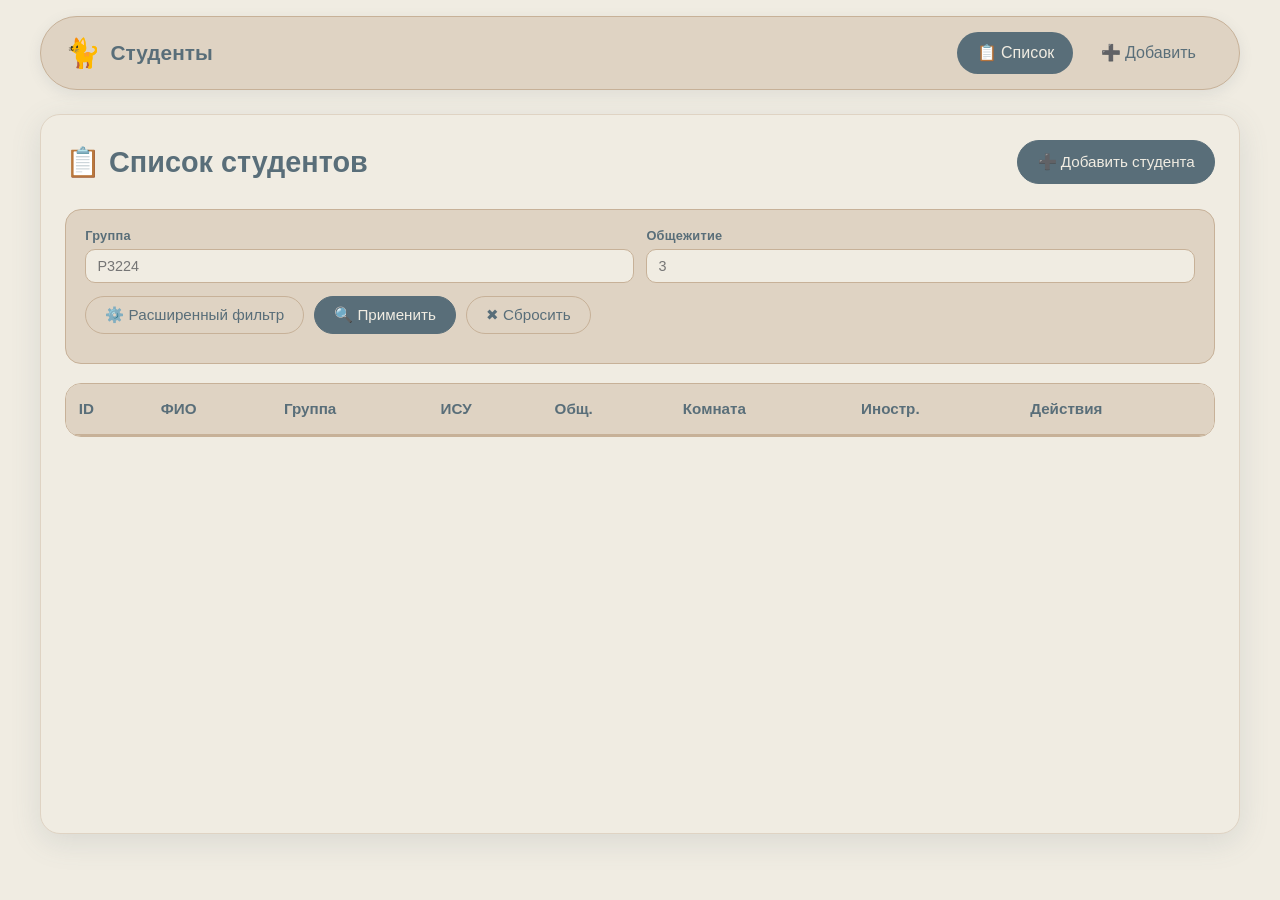
<file: index.html>
<!DOCTYPE html>
<html lang="ru">
<head>
    <meta charset="UTF-8" />
    <meta name="viewport" content="width=device-width, initial-scale=1.0" />
    <title>Список студентов</title>

    <link rel="icon"
          href="data:image/svg+xml,<svg xmlns='http://www.w3.org/2000/svg' viewBox='0 0 100 100'><text y='.9em' font-size='90'>🐈</text></svg>" />
    <link rel="stylesheet" href="css/style.css" />
</head>
<body>

    <nav class="navbar">
        <div class="navbar__brand">
            <span class="navbar__icon">🐈</span>
            <span class="navbar__title">Студенты</span>
        </div>
        <ul class="navbar__menu">
            <li class="navbar__item"><a href="index.html" class="navbar__link active" aria-current="page">📋 Список</a></li>
            <li class="navbar__item"><a href="form.html" class="navbar__link">➕ Добавить</a></li>
        </ul>
    </nav>

    <main class="container">

        <div class="view__header">
            <h1>📋 Список студентов</h1>
            <a href="form.html" class="btn btn--primary">➕ Добавить студента</a>
        </div>

        <!-- ============================================================
             ПАНЕЛЬ ФИЛЬТРОВ
             Первые 2 поля — «простые»: уходят в GET как ?group=...&dormitory=...
             Если пользователь раскрывает расширенный фильтр и заполняет
             больше 2 полей — уходит QUERY с JSON в теле запроса.
             ============================================================ -->
        <section class="filters" id="filters-panel">

            <!-- Базовый ряд: всегда виден -->
            <div class="filters__row">
                <div class="filters__field">
                    <label for="filter-group">Группа</label>
                    <input type="text" id="filter-group" placeholder="P3224" autocomplete="off" />
                </div>
                <div class="filters__field">
                    <label for="filter-dorm">Общежитие</label>
                    <input type="number" id="filter-dorm" placeholder="3" min="1" max="10"
                           inputmode="numeric" autocomplete="off" />
                </div>
            </div>

            <!-- Расширенный ряд: скрыт по умолчанию -->
            <div class="filters__row filters__row--advanced" id="filters-advanced" hidden>
                <div class="filters__field">
                    <label for="filter-name">ФИО (поиск)</label>
                    <input type="text" id="filter-name" placeholder="Иванов" autocomplete="off" />
                </div>
                <div class="filters__field">
                    <label for="filter-isu">ИСУ</label>
                    <input type="number" id="filter-isu" placeholder="123456" min="1" max="999999"
                           inputmode="numeric" autocomplete="off" />
                </div>
                <div class="filters__field">
                    <label for="filter-room">Комната</label>
                    <input type="number" id="filter-room" placeholder="305" min="100" max="999"
                           inputmode="numeric" autocomplete="off" />
                </div>
                <div class="filters__field">
                    <label for="filter-date">Дата заселения</label>
                    <input type="date" id="filter-date" />
                </div>
                <div class="filters__field">
                    <label for="filter-foreigner">Иностранец</label>
                    <select id="filter-foreigner">
                        <option value="">Все</option>
                        <option value="true">Только иностранцы</option>
                        <option value="false">Только не иностранцы</option>
                    </select>
                </div>
            </div>

            <div class="filters__actions">
                <button type="button" class="btn btn--secondary" id="btn-filter-toggle">
                    ⚙️ Расширенный фильтр
                </button>
                <button type="button" class="btn btn--primary" id="btn-filter-apply">
                    🔍 Применить
                </button>
                <button type="button" class="btn btn--secondary" id="btn-filter-reset">
                    ✖ Сбросить
                </button>
            </div>

            <!-- Куда выводим текст «Найдено N студентов» -->
            <div class="filters__summary" id="filters-summary"></div>
        </section>

        <div class="table-wrapper">
            <table class="student-table" id="student-table">
                <thead>
                    <tr>
                        <th>ID</th>
                        <th>ФИО</th>
                        <th>Группа</th>
                        <th>ИСУ</th>
                        <th>Общ.</th>
                        <th>Комната</th>
                        <th>Иностр.</th>
                        <th>Действия</th>
                    </tr>
                </thead>
                <tbody id="student-table-body"></tbody>
            </table>
        </div>

        <div id="empty-state" class="empty-state" style="display:none;">
            <p>😺 Пока нет студентов. Нажмите «Добавить студента», чтобы создать первую запись.</p>
        </div>

        <!-- Индикатор загрузки: показывается, пока идёт fetch -->
        <div id="loading" class="loading" hidden>⏳ Загрузка…</div>

    </main>

    <!-- Скрипты. Порядок важен: api → validation → students → ui → app -->
    <script src="js/api.js" defer></script>
    <script src="js/validation.js" defer></script>
    <script src="js/students.js" defer></script>
    <script src="js/ui.js" defer></script>
    <script src="js/app.js" defer></script>

</body>
</html>
</file>
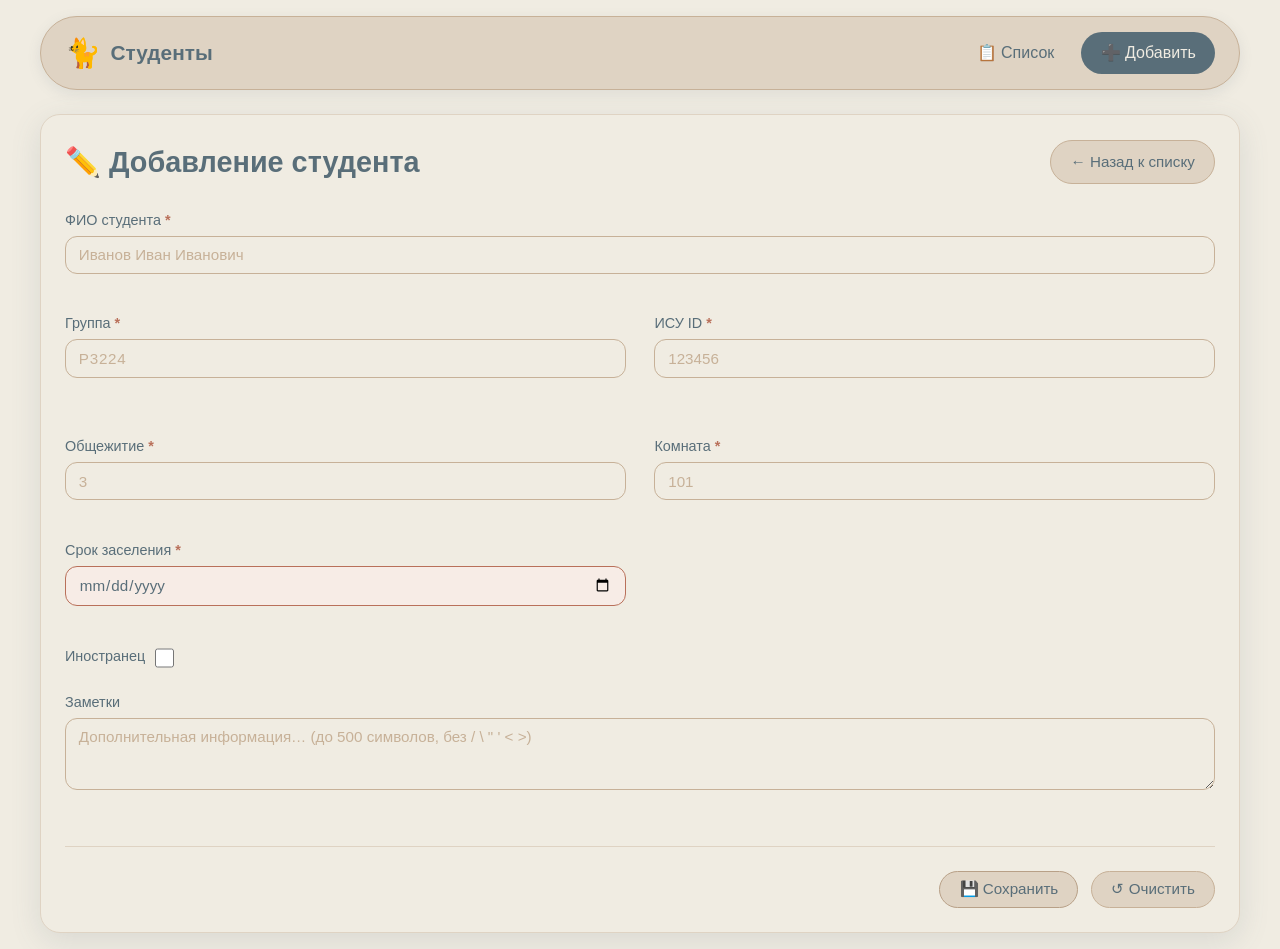
<file: form.html>
<!DOCTYPE html>
<html lang="ru">
<head>
    <meta charset="UTF-8" />
    <meta name="viewport" content="width=device-width, initial-scale=1.0" />
    <title>Форма студента</title>

    <!-- Favicon-котик -->
    <link rel="icon"
          href="data:image/svg+xml,<svg xmlns='http://www.w3.org/2000/svg' viewBox='0 0 100 100'><text y='.9em' font-size='90'>🐈</text></svg>" />

    <link rel="stylesheet" href="css/style.css" />
</head>
<body>

    <nav class="navbar">
        <div class="navbar__brand">
            <span class="navbar__icon">🐈</span>
            <span class="navbar__title">Студенты</span>
        </div>
        <ul class="navbar__menu">
            <li class="navbar__item"><a href="index.html" class="navbar__link">📋 Список</a></li>
            <li class="navbar__item"><a href="form.html" class="navbar__link active" aria-current="page">➕ Добавить</a></li>
        </ul>
    </nav>

    <main class="container">

        <div class="view__header">
            <h1 id="form-title">✏️ Добавление студента</h1>
            <a href="index.html" class="btn btn--secondary">← Назад к списку</a>
        </div>


        <form id="student-form" novalidate autocomplete="off">


            <input type="hidden" id="form-student-id" value="" />

            <div class="form-grid">

                <!--ФИО -->
                <div class="form-group form-group--full">
                    <label for="form-fullname">ФИО студента <span class="required">*</span></label>


                    <input type="text" id="form-fullname" name="fullname"
                           placeholder="Иванов Иван Иванович"
                           required
                           minlength="2"
                           maxlength="100"
                           pattern="[А-Яа-яЁёA-Za-z]+([\s\-][А-Яа-яЁёA-Za-z]+)*"
                           title="Только буквы, одиночные пробелы и дефис. Без / \ &quot; ' < > и без двойных пробелов."
                           autocomplete="off"
                           spellcheck="false" />
                    <span class="form-error" id="error-fullname"></span>
                </div>

                <!-- ГРУППА  -->
                <div class="form-group">
                    <label for="form-group">Группа <span class="required">*</span></label>

                    <input type="text" id="form-group" name="group"
                           placeholder="P3224"
                           required
                           minlength="4"
                           maxlength="5"
                           pattern="[A-Za-z][1-6][0-9]{2,3}"
                           title="Формат: буква + курс (1–6) + 2–3 цифры. Пример: P3224"
                           autocomplete="off"
                           autocapitalize="characters"
                           spellcheck="false" />
                    <span class="form-error" id="error-group"></span>
                </div>

                <!-- ИСУ ID-->
                <div class="form-group">
                    <label for="form-isuid">ИСУ ID <span class="required">*</span></label>

                    <input type="number" id="form-isuid" name="isuId"
                           placeholder="123456"
                           required
                           min="100000"
                           max="999999"
                           step="1"
                           inputmode="numeric"
                           data-unique="isuId"
                           title="Уникальное целое число от 100000 до 999999. Не должно повторяться у других студентов." />
                    <span class="form-error" id="error-isuid"></span>

                    <span class="form-error" id="error-isuid-unique"></span>
                </div>

                <!--  ОБЩЕЖИТИЕ -->
                <div class="form-group">
                    <label for="form-dorm">Общежитие <span class="required">*</span></label>
                    <input type="number" id="form-dorm" name="dormNumber"
                           placeholder="3"
                           required
                           min="1"
                           max="10"
                           step="1"
                           inputmode="numeric"
                           title="Номер общежития от 1 до 10" />
                    <span class="form-error" id="error-dorm"></span>
                </div>

                <!--  КОМНАТА  -->
                <div class="form-group">
                    <label for="form-room">Комната <span class="required">*</span></label>

                    <input type="number" id="form-room" name="roomNumber"
                           placeholder="101"
                           required
                           min="100"
                           max="999"
                           step="1"
                           inputmode="numeric"
                           title="Трёхзначный номер комнаты от 100 до 999" />
                    <span class="form-error" id="error-room"></span>
                </div>

                <!--  СРОК ЗАСЕЛЕНИЯ -->
                <div class="form-group">
                    <label for="form-movein">Срок заселения <span class="required">*</span></label>

                    <input type="date" id="form-movein" name="moveInDate"
                           required
                           min="2018-01-01"
                           max="2035-12-31"
                           data-age-limit="10"
                           title="Дата в диапазоне 2018–2035" />
                    <span class="form-error" id="error-movein"></span>
                </div>

                <!--  ИНОСТРАНЕЦ -->
                <div class="form-group form-group--checkbox">
                    <label for="form-foreigner">Иностранец</label>
                    <input type="checkbox" id="form-foreigner" name="isForeigner" />
                </div>

                <!-- ЗАМЕТКИ  -->
                <div class="form-group form-group--full">
                    <label for="form-notes">Заметки</label>

                    <textarea id="form-notes" name="notes" rows="3"
                              maxlength="500"
                              data-forbid="/&quot;'\\<>"
                              data-max-words="50"
                              placeholder="Дополнительная информация… (до 500 символов, без / \ &quot; ' < >)"></textarea>
                    <span class="form-error" id="error-notes"></span>
                </div>

            </div>

            <div class="form-actions">
                <button type="submit" class="btn btn--success" id="form-submit-btn">💾 Сохранить</button>
                <button type="reset" class="btn btn--secondary" id="form-reset-btn">↺ Очистить</button>
            </div>
        </form>

    </main>

    <script src="js/api.js" defer></script>
    <script src="js/validation.js" defer></script>
    <script src="js/students.js" defer></script>
    <script src="js/ui.js" defer></script>
    <script src="js/app.js" defer></script>

</body>
</html>
</file>
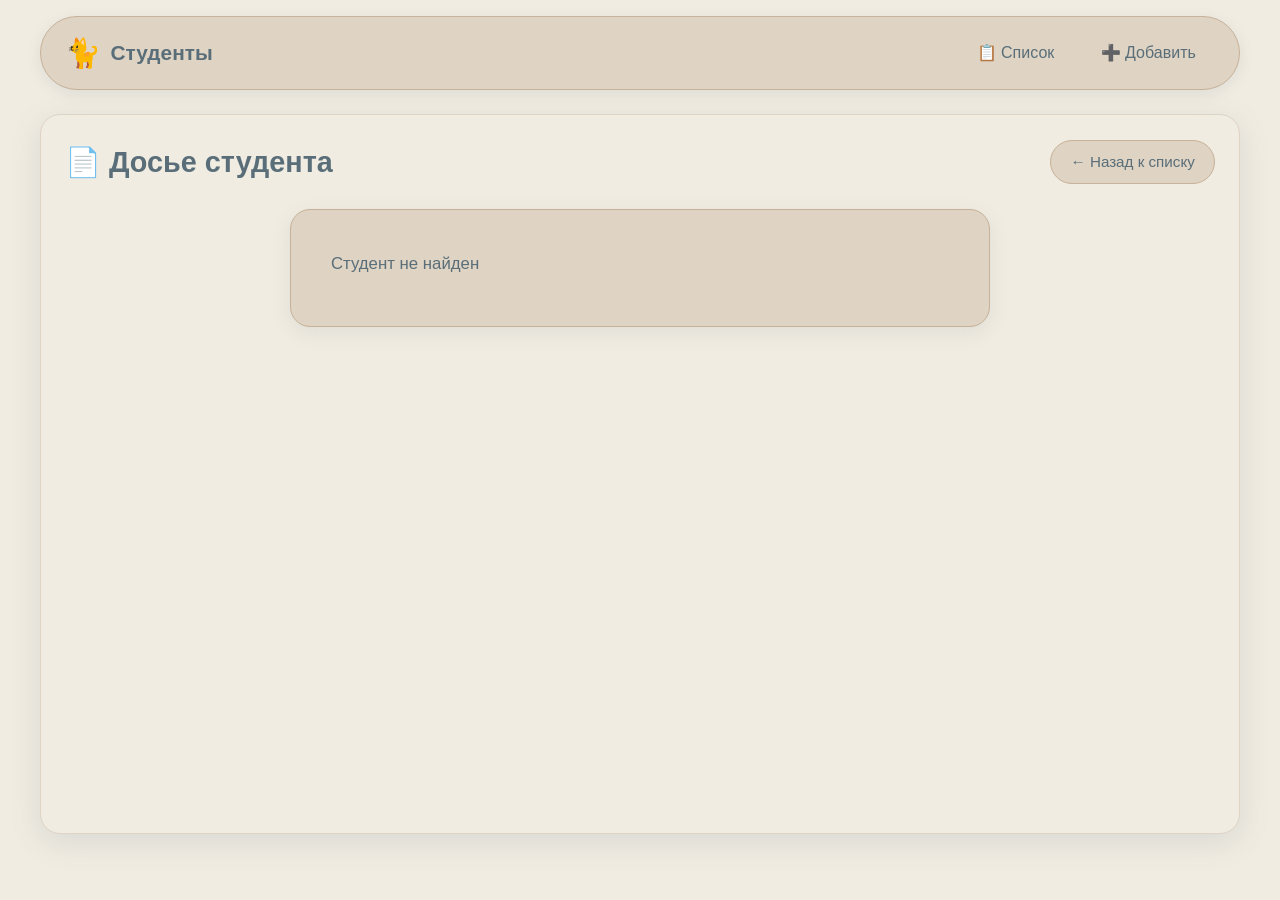
<file: student.html>
<!DOCTYPE html>
<html lang="ru">
<head>
    <meta charset="UTF-8" />
    <meta name="viewport" content="width=device-width, initial-scale=1.0" />
    <title>Досье студента</title>

    <link rel="icon"
          href="data:image/svg+xml,<svg xmlns='http://www.w3.org/2000/svg' viewBox='0 0 100 100'><text y='.9em' font-size='90'>🐈</text></svg>" />

    <link rel="stylesheet" href="css/style.css" />
</head>
<body>

    <nav class="navbar">
        <div class="navbar__brand">
            <span class="navbar__icon">🐈</span>
            <span class="navbar__title">Студенты</span>
        </div>
        <ul class="navbar__menu">
            <li class="navbar__item"><a href="index.html" class="navbar__link">📋 Список</a></li>
            <li class="navbar__item"><a href="form.html" class="navbar__link">➕ Добавить</a></li>
        </ul>
    </nav>

    <main class="container">

        <div class="view__header">
            <h1>📄 Досье студента</h1>
            <a href="index.html" class="btn btn--secondary">← Назад к списку</a>
        </div>


        <div id="profile-content" class="profile-card">
            <p>⏳ Загрузка данных… Если текст не меняется — возможно, студент не найден или скрипт не загрузился.</p>
        </div>

    </main>

        <script src="js/api.js" defer></script>
    <script src="js/validation.js" defer></script>
    <script src="js/students.js" defer></script>
    <script src="js/ui.js" defer></script>
    <script src="js/app.js" defer></script>

</body>
</html>
</file>
<file: css/style.css>
* {
    margin: 0;
    padding: 0;
    box-sizing: border-box;
}

body {
    font-family: 'Segoe UI', Tahoma, Geneva, Verdana, sans-serif;
    background: #f0ece2;
    color: #596e79;
    line-height: 1.6;
    padding: 1rem;

    overflow-wrap: break-word;
}


button,
.btn,
.navbar {
    user-select: none;
    -webkit-user-select: none;
}


/* НАВИГАЦИЯ */

.navbar {
    max-width: 1200px;
    margin: 0 auto 1.5rem auto;
    display: flex;
    flex-wrap: wrap;
    justify-content: space-between;
    align-items: center;
    background: #dfd3c3;
    padding: 0.8rem 1.5rem;
    border-radius: 40px;
    box-shadow: 0 4px 14px rgba(89, 110, 121, 0.12);
    border: 1px solid #c7b198;
}

.navbar__brand {
    display: flex;
    align-items: center;
    gap: 0.6rem;
    font-size: 1.3rem;
    font-weight: 600;
    color: #596e79;
}

.navbar__icon { font-size: 1.8rem; }

.navbar__menu {
    list-style: none;
    display: flex;
    gap: 0.5rem;
    flex-wrap: wrap;
}

.navbar__link {
    display: inline-block;
    padding: 0.5rem 1.2rem;
    border-radius: 30px;
    text-decoration: none;
    color: #596e79;
    font-weight: 500;
    transition: background 0.2s, color 0.2s;
}

.navbar__link:hover {
    background: #c7b198;
    color: #f0ece2;
}


.navbar__link.active {
    background: #596e79;
    color: #f0ece2;
    pointer-events: none;
}



.container {
    max-width: 1200px;
    margin: 0 auto;
    background: #f0ece2;
    border-radius: 20px;
    box-shadow: 0 8px 30px rgba(89, 110, 121, 0.15);
    border: 1px solid #dfd3c3;
    padding: 1.5rem;
    min-height: 80vh;
}

.view__header {
    display: flex;
    flex-wrap: wrap;
    justify-content: space-between;
    align-items: center;
    margin-bottom: 1.5rem;
    gap: 0.8rem;
}

.view__header h1 {
    font-size: 1.8rem;
    font-weight: 600;
    color: #596e79;
}


/*  КНОПКИ */

.btn {
    display: inline-block;
    padding: 0.55rem 1.2rem;
    border: none;
    border-radius: 30px;
    font-size: 0.95rem;
    font-weight: 500;
    cursor: pointer;
    text-decoration: none;
    transition: background 0.2s, transform 0.1s, color 0.2s;
    background: #dfd3c3;
    color: #596e79;
    border: 1px solid transparent;
}

.btn:hover { transform: scale(1.02); }

.btn:disabled,
.btn[disabled] {
    opacity: 0.5;
    cursor: not-allowed;
    pointer-events: none;
}


.btn--primary {
    background: #596e79;
    color: #f0ece2;
    border-color: #596e79;
}
.btn--primary:hover {
    background: #43565f;
}


.btn--secondary {
    background: #dfd3c3;
    color: #596e79;
    border-color: #c7b198;
}
.btn--secondary:hover {
    background: #c7b198;
    color: #f0ece2;
}


.btn--success {
    background:  #dfd3c3;
    color: #596e79;
    border-color: #b8a087;
}
.btn--success:hover {
    background: #b8a087;
    color: #f0ece2;
}


.btn--danger {
    background: #b9705a;
    color: #f0ece2;
    border-color: #a55f4a;
}
.btn--danger:hover {
    background: #a55f4a;
}

.btn--small {
    padding: 0.25rem 0.8rem;
    font-size: 0.8rem;
}




.table-wrapper {
    overflow-x: auto;
    border-radius: 16px;
    border: 1px solid #c7b198;
    background: #f0ece2;
    -webkit-overflow-scrolling: touch;
}

.student-table {
    width: 100%;
    border-collapse: collapse;
    font-size: 0.95rem;
    min-width: 680px;
}

.student-table th {
    background: #dfd3c3;
    text-align: left;
    padding: 0.8rem;
    font-weight: 600;
    color: #596e79;
    border-bottom: 2px solid #c7b198;
    user-select: none;
}

.student-table td {
    padding: 0.7rem 0.8rem;
    border-bottom: 1px solid #dfd3c3;
    vertical-align: middle;
    color: #596e79;
}


.student-table tbody tr:hover {
    background: #dfd3c3;
}

.student-table .actions {
    display: flex;
    flex-wrap: wrap;
    gap: 0.3rem;
}

.empty-state {
    text-align: center;
    padding: 3rem 0;
    color: #596e79;
    font-size: 1.1rem;
    background: #dfd3c3;
    border-radius: 16px;
    margin-top: 1rem;
}

/* ФИЛЬТРЫ */

.filters {
    background: #dfd3c3;
    border: 1px solid #c7b198;
    border-radius: 16px;
    padding: 1rem 1.2rem;
    margin-bottom: 1.2rem;
    display: flex;
    flex-direction: column;
    gap: 0.8rem;
}

.filters__row {
    display: grid;
    grid-template-columns: repeat(auto-fit, minmax(180px, 1fr));
    gap: 0.8rem;
}

/* Скрытый ряд — раскрывается кнопкой */
.filters__row--advanced[hidden] { display: none; }

.filters__field {
    display: flex;
    flex-direction: column;
    gap: 0.2rem;
}

.filters__field label {
    font-size: 0.8rem;
    font-weight: 600;
    color: #596e79;
    letter-spacing: 0.02em;
}

.filters__field input,
.filters__field select {
    width: 100%;
    padding: 0.5rem 0.7rem;
    border: 1px solid #c7b198;
    border-radius: 10px;
    font-size: 0.9rem;
    background: #f0ece2;
    color: #596e79;
    font-family: inherit;
    transition: border 0.2s, box-shadow 0.2s;
    min-width: 0;
}

.filters__field input:focus,
.filters__field select:focus {
    outline: none;
    border-color: #596e79;
    box-shadow: 0 0 0 3px rgba(199, 177, 152, 0.4);
}

.filters__actions {
    display: flex;
    flex-wrap: wrap;
    gap: 0.6rem;
    align-items: center;
}

.filters__summary {
    font-size: 0.9rem;
    color: #596e79;
    font-style: italic;
}

/* Индикатор загрузки */
.loading {
    text-align: center;
    padding: 1rem;
    color: #596e79;
    font-style: italic;
}


@media (max-width: 700px) {
    .filters__actions { justify-content: center; }
    .filters__actions .btn { flex: 1 1 auto; }
}

/* ФОРМА */

.form-grid {
    display: grid;
    grid-template-columns: 1fr 1fr;
    gap: 1.2rem 1.8rem;
    margin-bottom: 1.8rem;
}

.form-group--full { grid-column: 1 / -1; }

.form-group--checkbox {
    display: flex;
    align-items: center;
    gap: 0.6rem;
    grid-column: 1 / -1;
}
.form-group--checkbox label {
    margin: 0;
    font-weight: 500;
    cursor: pointer;
    color: #596e79;
}
.form-group--checkbox input[type="checkbox"] {
    width: 1.2rem;
    height: 1.2rem;
    cursor: pointer;
    flex-shrink: 0;
    accent-color: #596e79;
}

.form-group label {
    display: block;
    font-weight: 500;
    margin-bottom: 0.25rem;
    font-size: 0.9rem;
    color: #596e79;
}

.form-group input,
.form-group textarea {
    width: 100%;
    padding: 0.6rem 0.8rem;
    border: 1px solid #c7b198;
    border-radius: 12px;
    font-size: 0.95rem;
    background: #f0ece2;
    color: #596e79;
    transition: border 0.2s, box-shadow 0.2s, background 0.2s;
    font-family: inherit;
    min-width: 0;
}

.form-group input::placeholder,
.form-group textarea::placeholder {
    color: #c7b198;
}

.form-group textarea {
    resize: vertical;
    min-height: 70px;
    max-height: 200px;
}

.form-group input:focus,
.form-group textarea:focus {
    outline: none;
    border-color: #596e79;
    background: #faf7f0;
    box-shadow: 0 0 0 3px rgba(199, 177, 152, 0.4);
}



.form-group input:invalid:not(:placeholder-shown),
.form-group textarea:invalid:not(:placeholder-shown) {
    border-color: #b9705a;
    background: #f7ece6;
}

.form-group input:valid:not(:placeholder-shown),
.form-group textarea:valid:not(:placeholder-shown) {
    border-color: #8fa998;
}


#form-group {
    text-transform: uppercase;
    letter-spacing: 0.05em;
}

.form-error {
    display: block;
    color: #b9705a;
    font-size: 0.8rem;
    margin-top: 0.2rem;
    min-height: 1rem;
}


#error-isuid-unique {
    color: #a55f4a;
    font-weight: 500;
}

.required {
    color: #b9705a;
    font-weight: 600;
}

.form-actions {
    display: flex;
    gap: 0.8rem;
    flex-wrap: wrap;
    justify-content: flex-end;
    border-top: 1px solid #dfd3c3;
    padding-top: 1.5rem;
}


/* ДОСЬЕ */

.profile-card {
    background: #dfd3c3;
    border: 1px solid #c7b198;
    border-radius: 20px;
    padding: 2rem 2.5rem;
    max-width: 700px;
    margin: 0 auto;
    box-shadow: 0 6px 20px rgba(89, 110, 121, 0.1);

    overflow-wrap: anywhere;

    overflow: hidden;
}


.profile-card p {
    margin: 0.6rem 0;
    font-size: 1.05rem;
    display: flex;
    flex-wrap: wrap;
    gap: 0.5rem;
    padding-bottom: 0.4rem;
    border-bottom: 1px dashed #c7b198;
}

.profile-card p:last-child {
    border-bottom: none;
}


.profile-card .label {
    font-weight: 600;
    color: #596e79;
    min-width: 140px;
    flex-shrink: 0;
}

.profile-card .value {
    flex: 1;
    min-width: 0;
    color: #43565f;
    overflow-wrap: anywhere;
    word-break: break-word;
    white-space: pre-wrap;
    line-height: 1.5;
}

.profile-card p:last-child .value {
    font-size: 1rem;
}


/* АДАПТИВНОСТЬ */

@media (max-width: 700px) {
    .navbar {
        flex-direction: column;
        align-items: stretch;
        gap: 0.5rem;
        border-radius: 24px;
        padding: 0.8rem 1rem;
    }
    .navbar__menu { justify-content: center; }

    .view__header {
        flex-direction: column;
        align-items: stretch;
        text-align: center;
    }

    .form-grid { grid-template-columns: 1fr; gap: 1rem; }
    .form-group--full { grid-column: 1; }

    .form-actions { justify-content: center; }

    .profile-card { padding: 1.5rem; }
    .profile-card p { flex-direction: column; gap: 0.2rem; }
    .profile-card .label { min-width: auto; }

    .container { padding: 1rem; }
}

@media (max-width: 480px) {
    .student-table { font-size: 0.8rem; min-width: 500px; }
    .btn { font-size: 0.8rem; padding: 0.4rem 0.8rem; }
}
</file>
